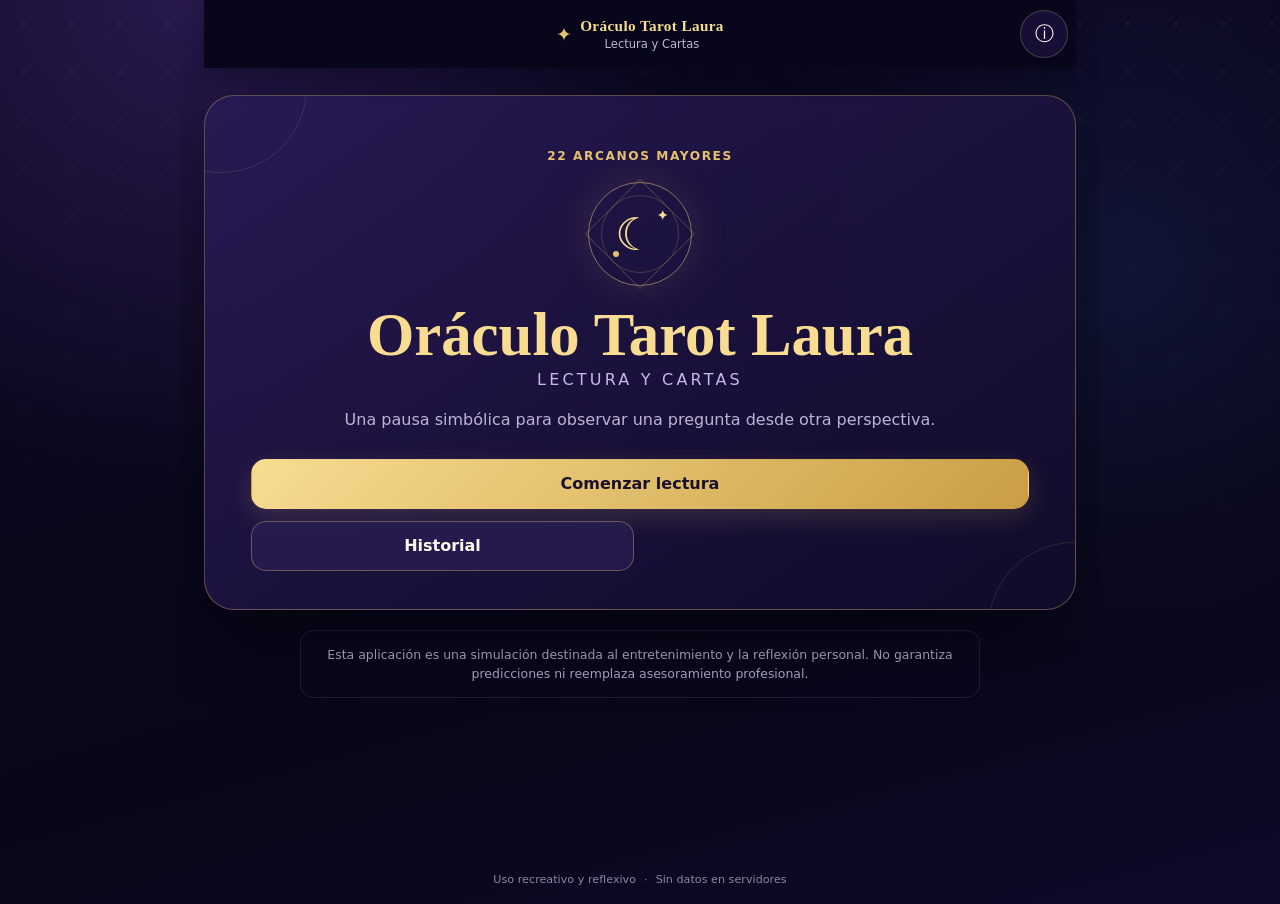
<file: index.html>
<!doctype html>
<html lang="es">
<head>
  <meta charset="utf-8">
  <meta name="viewport" content="width=device-width, initial-scale=1, viewport-fit=cover">
  <meta name="theme-color" content="#120c2f">
  <meta name="description" content="Simulador móvil de lecturas reflexivas con los 22 Arcanos Mayores.">
  <title>Oráculo Tarot Laura — Lectura y Cartas</title>
  <link rel="manifest" href="./manifest.webmanifest">
  <link rel="icon" href="./icons/icon.svg" type="image/svg+xml">
  <link rel="apple-touch-icon" href="./icons/icon-192.png">
  <link rel="stylesheet" href="./styles.css">
</head>
<body>
  <a class="skip-link" href="#main-content">Saltar al contenido</a>
  <div class="app-shell">
    <header class="topbar">
      <button class="icon-button header-slot-empty" id="back-button" type="button" aria-label="Volver" aria-hidden="true" tabindex="-1">←</button>
      <button class="brand-button" id="home-brand" type="button" aria-label="Ir al inicio">
        <span class="brand-mark" aria-hidden="true">✦</span>
        <span><strong>Oráculo Tarot Laura</strong><small>Lectura y Cartas</small></span>
      </button>
      <button class="icon-button" id="about-button" type="button" aria-label="Información de la aplicación">ⓘ</button>
    </header>

    <main id="main-content" tabindex="-1">
      <section class="screen active" id="screen-home" data-screen="home" aria-labelledby="home-title">
        <div class="hero-card">
          <span class="eyebrow">22 Arcanos Mayores</span>
          <div class="oracle-emblem" aria-hidden="true"><span>☾</span><i></i><b>✦</b></div>
          <h1 id="home-title">Oráculo Tarot Laura</h1>
          <p class="hero-subtitle">Lectura y Cartas</p>
          <p class="hero-copy">Una pausa simbólica para observar una pregunta desde otra perspectiva.</p>
          <div class="primary-actions">
            <button class="button button-primary" id="start-button" type="button">Comenzar lectura</button>
            <button class="button button-secondary" id="history-button" type="button">Historial</button>
            <button class="button button-ghost hidden" id="install-button" type="button">Instalar aplicación</button>
          </div>
        </div>
        <p class="disclaimer">Esta aplicación es una simulación destinada al entretenimiento y la reflexión personal. No garantiza predicciones ni reemplaza asesoramiento profesional.</p>
      </section>

      <section class="screen" id="screen-setup" data-screen="setup" aria-labelledby="setup-title" hidden>
        <div class="section-heading">
          <span class="step">Paso 1 de 2</span>
          <h2 id="setup-title">Elige tu tirada</h2>
          <p>Selecciona una forma de lectura y, si lo deseas, escribe una pregunta.</p>
        </div>

        <form id="reading-form" novalidate>
          <fieldset class="spread-options">
            <legend class="sr-only">Tipo de tirada</legend>
            <label class="spread-option">
              <input type="radio" name="spread" value="daily" checked>
              <span class="spread-icon" aria-hidden="true">Ⅰ</span>
              <span><strong>Carta del día</strong><small>Una carta y un mensaje general.</small></span>
            </label>
            <label class="spread-option">
              <input type="radio" name="spread" value="timeline">
              <span class="spread-icon three" aria-hidden="true">Ⅰ Ⅱ Ⅲ</span>
              <span><strong>Pasado, presente y futuro</strong><small>Tres perspectivas complementarias.</small></span>
            </label>
          </fieldset>

          <label class="question-field" for="question-input">
            <span><strong>Pregunta opcional</strong><small id="question-count">0 / 200</small></span>
            <textarea id="question-input" maxlength="200" rows="4" placeholder="Ej.: ¿Qué aspecto de esta situación conviene observar con más calma?"></textarea>
          </label>
          <p class="form-hint">Evita ingresar información personal sensible.</p>
          <button class="button button-primary" type="submit">Barajar las cartas</button>
        </form>
      </section>

      <section class="screen" id="screen-draw" data-screen="draw" aria-labelledby="draw-title" hidden>
        <div class="section-heading compact">
          <span class="step">Paso 2 de 2</span>
          <h2 id="draw-title">Elige <span id="remaining-count">una carta</span></h2>
          <p id="draw-instruction">Toca una carta boca abajo para revelarla.</p>
        </div>
        <div class="reading-context" id="reading-context" hidden></div>
        <div class="shuffle-status" id="shuffle-status" role="status" aria-live="polite">
          <span class="shuffle-orbit" aria-hidden="true">✦</span>
          <span>Barajando los 22 Arcanos Mayores…</span>
        </div>
        <div class="deck-grid shuffling" id="deck-grid" aria-label="Mazo de cartas boca abajo"></div>
        <div class="selection-progress" id="selection-progress" aria-live="polite"></div>
      </section>

      <section class="screen" id="screen-result" data-screen="result" aria-labelledby="result-title" hidden>
        <div class="section-heading compact">
          <span class="eyebrow">Lectura guardada en este dispositivo</span>
          <h2 id="result-title">Tu lectura</h2>
          <p id="result-date"></p>
        </div>
        <div id="result-question" class="result-question" hidden></div>
        <div class="result-cards" id="result-cards"></div>
        <div class="result-actions">
          <button class="button button-primary" id="new-reading-button" type="button">Nueva lectura</button>
          <button class="button button-secondary" id="share-reading-button" type="button">Compartir lectura</button>
          <button class="button button-secondary" id="result-home-button" type="button">Volver al inicio</button>
        </div>
        <p class="reflection-note">Las cartas ofrecen símbolos para reflexionar. Tú decides qué interpretación resulta útil para tu situación.</p>
      </section>

      <section class="screen" id="screen-history" data-screen="history" aria-labelledby="history-title" hidden>
        <div class="section-heading history-heading">
          <div>
            <span class="eyebrow">Guardado solo en este dispositivo</span>
            <h2 id="history-title">Historial</h2>
          </div>
          <button class="text-button danger hidden" id="clear-history-button" type="button">Borrar historial</button>
        </div>
        <div id="history-empty" class="empty-state" hidden>
          <span aria-hidden="true">☾</span>
          <h3>Aún no hay lecturas</h3>
          <p>Cuando completes una tirada, aparecerá aquí.</p>
          <button class="button button-primary" id="empty-start-button" type="button">Comenzar lectura</button>
        </div>
        <div class="history-list" id="history-list"></div>
      </section>

      <section class="screen" id="screen-detail" data-screen="detail" aria-labelledby="detail-title" hidden>
        <div class="section-heading compact">
          <span class="eyebrow">Lectura guardada</span>
          <h2 id="detail-title">Detalle</h2>
          <p id="detail-date"></p>
        </div>
        <div id="detail-question" class="result-question" hidden></div>
        <div class="result-cards" id="detail-cards"></div>
        <div class="result-actions detail-actions">
          <button class="button button-secondary" id="detail-share-button" type="button">Compartir lectura</button>
        </div>
      </section>
    </main>

    <footer><span>Uso recreativo y reflexivo</span><span aria-hidden="true">·</span><span>Sin datos en servidores</span></footer>
  </div>

  <dialog id="about-dialog" aria-labelledby="about-title" aria-modal="true">
    <div class="dialog-card">
      <button class="dialog-close" id="close-about-button" type="button" aria-label="Cerrar">×</button>
      <span class="dialog-symbol" aria-hidden="true">✦</span>
      <h2 id="about-title">Sobre esta aplicación</h2>
      <p><strong>Oráculo Tarot Laura</strong> es una simulación de tarot creada para entretenimiento y reflexión personal.</p>
      <p>Las interpretaciones son textos predefinidos, prudentes y no deterministas. No utiliza inteligencia artificial ni envía información a servidores.</p>
      <p>No reemplaza asesoramiento médico, psicológico, legal, financiero ni profesional.</p>
      <button class="button button-secondary" id="dialog-ok-button" type="button">Entendido</button>
    </div>
  </dialog>

  <dialog id="confirm-dialog" aria-labelledby="confirm-title" aria-modal="true">
    <form method="dialog" class="dialog-card compact-dialog">
      <h2 id="confirm-title">Eliminar historial</h2>
      <p id="confirm-message">Esta acción no se puede deshacer.</p>
      <div class="dialog-actions">
        <button class="button button-secondary" value="cancel">Cancelar</button>
        <button class="button button-danger" value="confirm">Eliminar</button>
      </div>
    </form>
  </dialog>

  <div class="toast" id="toast" role="status" aria-live="polite" aria-atomic="true"></div>
  <noscript>Esta aplicación necesita JavaScript para realizar las lecturas.</noscript>
  <script type="module" src="./js/app.js"></script>
</body>
</html>
</file>
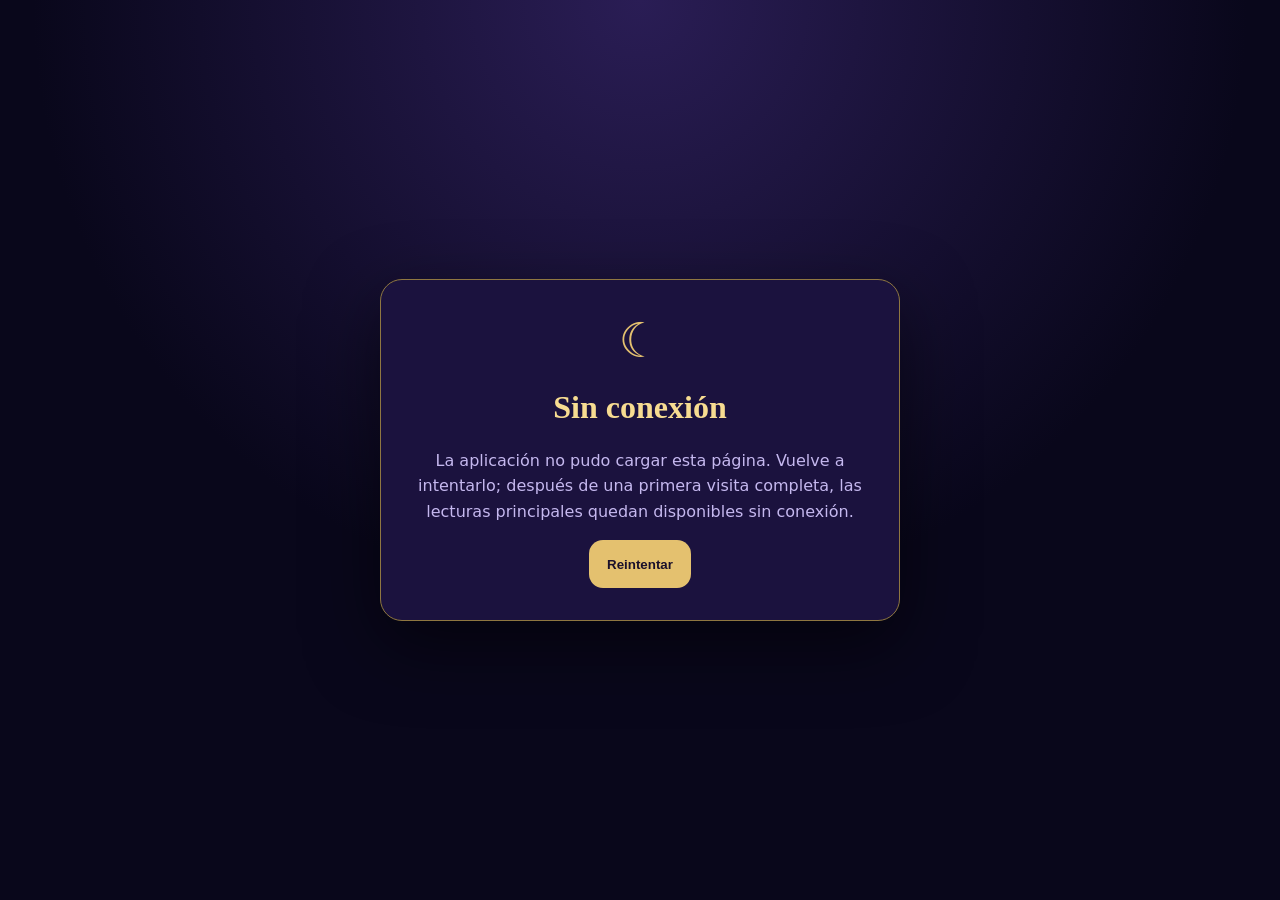
<file: offline.html>
<!doctype html>
<html lang="es">
<head>
  <meta charset="utf-8">
  <meta name="viewport" content="width=device-width, initial-scale=1">
  <meta name="theme-color" content="#120c2f">
  <title>Sin conexión — Oráculo Tarot Laura</title>
  <style>
    :root{color-scheme:dark}*{box-sizing:border-box}body{min-height:100vh;margin:0;display:grid;place-items:center;padding:24px;color:#fffaf0;background:radial-gradient(circle at top,#2a1d55,#09071b 55%);font-family:system-ui,sans-serif}.card{max-width:520px;padding:32px 24px;text-align:center;border:1px solid #8f7741;border-radius:22px;background:#1b123e;box-shadow:0 24px 70px #0008}.symbol{font-size:3rem;color:#e4c16f}h1{font-family:Georgia,serif;color:#f7dc91}p{line-height:1.6;color:#c5b8ef}button{min-height:48px;padding:12px 18px;border:0;border-radius:14px;background:#e4c16f;color:#1a102b;font-weight:700;cursor:pointer}
  </style>
</head>
<body><main class="card"><div class="symbol" aria-hidden="true">☾</div><h1>Sin conexión</h1><p>La aplicación no pudo cargar esta página. Vuelve a intentarlo; después de una primera visita completa, las lecturas principales quedan disponibles sin conexión.</p><button type="button" onclick="location.reload()">Reintentar</button></main></body>
</html>
</file>
<file: styles.css>
:root {
  color-scheme: dark;
  --bg: #09071b;
  --bg-soft: #120c2f;
  --panel: rgba(27, 18, 62, 0.86);
  --panel-solid: #1b123e;
  --panel-light: #2a1d55;
  --gold: #e4c16f;
  --gold-bright: #f7dc91;
  --lavender: #c5b8ef;
  --text: #fffaf0;
  --muted: #bdb5d4;
  --danger: #ff9f9f;
  --focus: #fff2b7;
  --radius: 22px;
  --shadow: 0 24px 70px rgba(0, 0, 0, 0.34);
  --android-safe-top: 0px;
  --android-safe-right: 0px;
  --android-safe-bottom: 0px;
  --android-safe-left: 0px;
  --safe-area-inset-top: max(env(safe-area-inset-top, 0px), var(--android-safe-top));
  --safe-area-inset-right: max(env(safe-area-inset-right, 0px), var(--android-safe-right));
  --safe-area-inset-bottom: max(env(safe-area-inset-bottom, 0px), var(--android-safe-bottom));
  --safe-area-inset-left: max(env(safe-area-inset-left, 0px), var(--android-safe-left));
}

* { box-sizing: border-box; }
html {
  width: 100%;
  max-width: 100%;
  background: var(--bg);
  scroll-behavior: smooth;
  scroll-padding-top: calc(76px + var(--safe-area-inset-top));
  scroll-padding-bottom: calc(56px + var(--safe-area-inset-bottom));
  overflow-x: hidden;
}
body {
  width: 100%;
  max-width: 100%;
  min-height: 100vh;
  min-height: 100dvh;
  margin: 0;
  padding-bottom: var(--safe-area-inset-bottom);
  overflow-x: hidden;
  color: var(--text);
  font-family: Georgia, 'Times New Roman', serif;
  background:
    radial-gradient(circle at 15% 0%, rgba(111, 65, 187, 0.28), transparent 35%),
    radial-gradient(circle at 88% 30%, rgba(41, 67, 142, 0.22), transparent 30%),
    linear-gradient(165deg, #0d0923 0%, #080617 66%, #100929 100%);
}
body::before {
  content: '';
  position: fixed;
  inset: 0;
  pointer-events: none;
  opacity: 0.2;
  background-image: radial-gradient(circle, rgba(255,255,255,.7) 0 1px, transparent 1.2px);
  background-size: 48px 48px;
  mask-image: linear-gradient(to bottom, #000, transparent 72%);
}
button, textarea, input { font: inherit; }
button, input, textarea, select, label, [role='button'] { -webkit-tap-highlight-color: transparent; }
button, .brand-mark, .icon-button, .spread-icon { -webkit-user-select: none; user-select: none; }
button { color: inherit; }
button:focus-visible, textarea:focus-visible, input:focus-visible, a:focus-visible {
  outline: 3px solid var(--focus);
  outline-offset: 3px;
}
button:disabled { cursor: not-allowed; opacity: .5; }
.hidden, [hidden] { display: none !important; }
.sr-only {
  position: absolute; width: 1px; height: 1px; padding: 0; margin: -1px;
  overflow: hidden; clip: rect(0,0,0,0); white-space: nowrap; border: 0;
}
.skip-link {
  position: fixed; left: 12px; top: -60px; z-index: 100; padding: 12px 16px;
  background: var(--gold); color: #16102c; border-radius: 10px; font-weight: 700;
}
.skip-link:focus { top: 12px; }
.app-shell {
  width: min(100%, 920px);
  min-height: 100vh;
  min-height: 100dvh;
  margin: 0 auto;
  padding: 0 calc(16px + var(--safe-area-inset-right)) 0 calc(16px + var(--safe-area-inset-left));
  overflow-x: clip;
}
.topbar {
  position: sticky; top: 0; z-index: 20; display: grid; grid-template-columns: 56px minmax(0, 1fr) 56px;
  align-items: center; min-width: 0; min-height: calc(68px + var(--safe-area-inset-top)); padding: calc(8px + var(--safe-area-inset-top)) 0 8px;
  background: rgba(9, 7, 27, .97);
  box-shadow: 0 8px 20px rgba(9, 7, 27, .42);
  backdrop-filter: blur(10px);
}
.brand-button { display: inline-flex; align-items: center; justify-content: center; gap: 8px; width: 100%; min-width: 0; min-height: 48px; padding: 6px; border: 0; background: transparent; cursor: pointer; overflow: hidden; }
.brand-button > span:last-child { min-width: 0; overflow: hidden; }
.brand-button strong, .brand-button small { display: block; min-width: 0; overflow: hidden; white-space: nowrap; text-overflow: ellipsis; }
.brand-button strong { color: var(--gold-bright); font-size: .95rem; letter-spacing: .025em; }
.brand-button small { margin-top: 2px; color: var(--muted); font-family: system-ui, sans-serif; font-size: .72rem; }
.brand-mark { color: var(--gold); font-size: 1.2rem; }
.icon-button { width: 48px; height: 48px; border: 1px solid rgba(228,193,111,.25); border-radius: 50%; background: rgba(27,18,62,.75); cursor: pointer; font-family: system-ui,sans-serif; font-size: 1.2rem; }
.header-slot-empty { visibility: hidden; pointer-events: none; }
main { min-width: 0; min-height: calc(100vh - 150px); min-height: calc(100dvh - 150px); padding-bottom: 48px; }
.screen { min-width: 0; scroll-margin-top: calc(76px + var(--safe-area-inset-top)); animation: screen-in .28s ease both; }
#screen-draw, #screen-result, #screen-detail { padding-bottom: 16px; }
.hero-card {
  position: relative; overflow: hidden; margin: clamp(18px, 3vh, 34px) auto 20px; padding: 36px 22px 28px;
  text-align: center; border: 1px solid rgba(228,193,111,.34); border-radius: 30px;
  background: linear-gradient(145deg, rgba(41,26,85,.92), rgba(17,12,43,.9)); box-shadow: var(--shadow);
}
.hero-card::before, .hero-card::after { content: ''; position: absolute; width: 170px; height: 170px; border: 1px solid rgba(228,193,111,.14); border-radius: 50%; }
.hero-card::before { top: -95px; left: -70px; }
.hero-card::after { right: -85px; bottom: -105px; }
.eyebrow, .step { color: var(--gold); font-family: system-ui,sans-serif; font-size: .76rem; font-weight: 750; letter-spacing: .13em; text-transform: uppercase; }
.oracle-emblem { position: relative; display: grid; place-items: center; width: 104px; height: 104px; margin: 18px auto; border: 1px solid rgba(228,193,111,.55); border-radius: 50%; color: var(--gold-bright); box-shadow: 0 0 40px rgba(228,193,111,.12); }
.oracle-emblem::before, .oracle-emblem::after { content: ''; position: absolute; inset: 12px; border: 1px solid rgba(228,193,111,.22); transform: rotate(45deg); }
.oracle-emblem::after { transform: rotate(0deg); border-radius: 50%; }
.oracle-emblem span { font-size: 2.8rem; transform: translateX(-5px); }
.oracle-emblem b { position: absolute; right: 23px; top: 25px; font-size: .8rem; }
.oracle-emblem i { position: absolute; width: 6px; height: 6px; left: 24px; bottom: 28px; background: var(--gold); border-radius: 50%; }
h1, h2, h3, p { margin-top: 0; }
h1 { margin-bottom: 4px; color: var(--gold-bright); font-size: clamp(2rem, 10vw, 3.5rem); line-height: 1.02; }
#home-title { white-space: normal; max-width: 100%; overflow: visible; text-wrap: balance; font-size: clamp(2.35rem, 11vw, 3.8rem); line-height: 1.02; }
h2 { margin-bottom: 10px; color: var(--gold-bright); font-size: clamp(1.65rem, 7vw, 2.45rem); line-height: 1.1; }
h3 { color: var(--gold-bright); }
.hero-subtitle { margin-bottom: 18px; color: var(--lavender); font-family: system-ui,sans-serif; font-size: 1rem; letter-spacing: .2em; text-transform: uppercase; }
.hero-copy, .section-heading p, .reflection-note { color: var(--muted); font-family: system-ui,sans-serif; line-height: 1.6; }
.primary-actions, .result-actions { display: grid; gap: 12px; margin-top: 26px; }
.button { min-width: 48px; min-height: 50px; padding: 13px 18px; border-radius: 15px; border: 1px solid transparent; cursor: pointer; font-family: system-ui,sans-serif; font-weight: 750; transition: transform .18s ease, border-color .18s ease, background .18s ease; }
.button:not(:disabled):active { transform: translateY(1px) scale(.99); }
.button-primary { color: #1a102b; background: linear-gradient(135deg, var(--gold-bright), #c99e43); box-shadow: 0 9px 26px rgba(228,193,111,.16); }
.button-secondary { border-color: rgba(228,193,111,.38); background: rgba(42,29,85,.75); }
.button-ghost { border-color: rgba(197,184,239,.25); background: transparent; color: var(--lavender); }
.button-danger { border-color: rgba(255,159,159,.45); background: rgba(110,24,50,.8); }
.disclaimer { max-width: 680px; margin: 18px auto 0; padding: 14px 16px; color: #a9a2bd; font-family: system-ui,sans-serif; font-size: .78rem; line-height: 1.55; text-align: center; border: 1px solid rgba(197,184,239,.12); border-radius: 14px; background: rgba(10,8,28,.5); }
.section-heading { padding: 24px 4px 20px; }
.section-heading.compact { padding-bottom: 12px; text-align: center; }
.section-heading h2 { margin-top: 8px; }
#reading-form { display: grid; gap: 18px; }
.spread-options { display: grid; gap: 12px; margin: 0; padding: 0; border: 0; }
.spread-option { position: relative; display: grid; grid-template-columns: 58px 1fr; gap: 14px; align-items: center; min-height: 94px; padding: 15px; border: 1px solid rgba(197,184,239,.18); border-radius: 18px; background: var(--panel); cursor: pointer; }
.spread-option:has(input:checked) { border-color: var(--gold); box-shadow: inset 0 0 0 1px rgba(228,193,111,.28), 0 10px 30px rgba(0,0,0,.18); }
.spread-option input { position: absolute; opacity: 0; }
.spread-icon { display: grid; place-items: center; min-width: 52px; height: 62px; color: var(--gold-bright); border: 1px solid rgba(228,193,111,.55); border-radius: 9px; background: linear-gradient(145deg,#3b2669,#171035); box-shadow: inset 0 0 0 4px rgba(228,193,111,.08); }
.spread-icon.three { font-size: .66rem; letter-spacing: .08em; }
.spread-option strong, .spread-option small { display: block; }
.spread-option strong { margin-bottom: 5px; color: var(--text); }
.spread-option small, .form-hint { color: var(--muted); font-family: system-ui,sans-serif; line-height: 1.45; }
.question-field { display: grid; gap: 10px; padding: 16px; border: 1px solid rgba(197,184,239,.18); border-radius: 18px; background: var(--panel); }
.question-field > span { display: flex; justify-content: space-between; gap: 14px; }
.question-field small { color: var(--muted); font-family: system-ui,sans-serif; }
textarea { width: 100%; resize: vertical; min-height: 112px; padding: 14px; color: var(--text); border: 1px solid rgba(197,184,239,.22); border-radius: 12px; background: rgba(7,5,22,.62); font-family: system-ui,sans-serif; line-height: 1.5; }
textarea::placeholder { color: #8d86a2; }
.form-hint { margin: -10px 4px 0; font-size: .78rem; }
.reading-context, .result-question { margin: 5px 0 18px; padding: 13px 16px; border-left: 3px solid var(--gold); border-radius: 0 12px 12px 0; background: rgba(42,29,85,.56); color: var(--lavender); font-family: system-ui,sans-serif; line-height: 1.5; }
.shuffle-status { display: flex; align-items: center; justify-content: center; gap: 10px; min-height: 44px; color: var(--lavender); font-family: system-ui,sans-serif; font-size: .86rem; }
.shuffle-orbit { display: inline-block; color: var(--gold); animation: orbit 1s linear infinite; }
.deck-grid { display: grid; grid-template-columns: repeat(4, minmax(0,1fr)); gap: 10px 7px; padding: 14px 0 28px; transition: opacity .2s ease; }
.deck-grid.shuffling, .deck-grid.selection-locked { pointer-events: none; }
.deck-grid.shuffling { opacity: .48; }
.deck-card { position: relative; min-width: 0; aspect-ratio: 2 / 3.25; padding: 0; border: 0; border-radius: 11px; background: transparent; perspective: 800px; cursor: pointer; }
.deck-card-inner { position: absolute; inset: 0; transform-style: preserve-3d; transition: transform .46s cubic-bezier(.2,.75,.25,1); }
.deck-card.revealed .deck-card-inner { transform: rotateY(180deg); }
.deck-face { position: absolute; inset: 0; overflow: hidden; border: 1px solid rgba(228,193,111,.48); border-radius: 10px; backface-visibility: hidden; background: #19103a; box-shadow: 0 8px 20px rgba(0,0,0,.28); }
.deck-front { transform: rotateY(180deg); }
.deck-face img { width: 100%; height: 100%; object-fit: cover; display: block; }
.deck-card:not(:disabled):hover .deck-face { border-color: var(--gold-bright); }
.deck-card.selected { animation: selected-rise .45s ease both; }
.deck-card.selected:disabled { opacity: 1; }
.deck-card.selected .deck-face { border-color: var(--gold-bright); box-shadow: 0 0 0 2px rgba(228,193,111,.3), 0 10px 28px rgba(228,193,111,.24); }
.deck-card:disabled:not(.selected) { opacity: .58; }
.deck-position-label { position: absolute; left: 4px; right: 4px; bottom: 5px; z-index: 4; min-height: 22px; padding: 4px 3px; overflow: hidden; color: #16102c; background: rgba(247,220,145,.94); border-radius: 6px; font-family: system-ui,sans-serif; font-size: clamp(.55rem, 2.5vw, .68rem); font-weight: 850; line-height: 1.05; text-align: center; text-overflow: ellipsis; white-space: nowrap; }
.selection-progress { display: grid; place-items: center; min-height: 54px; margin-bottom: 12px; padding: 9px 12px; color: var(--gold-bright); border: 1px solid rgba(228,193,111,.18); border-radius: 12px; background: rgba(27,18,62,.58); font-family: system-ui,sans-serif; font-weight: 700; line-height: 1.35; text-align: center; white-space: pre-line; }
.result-cards { display: grid; gap: 18px; }
.result-card { min-width: 0; display: grid; grid-template-columns: minmax(112px, 34%) 1fr; gap: 16px; padding: 16px; border: 1px solid rgba(228,193,111,.25); border-radius: 20px; background: var(--panel); box-shadow: 0 14px 40px rgba(0,0,0,.2); }
.result-card > div { min-width: 0; }
.result-card-image { width: 100%; max-width: 220px; margin: 0 auto; border-radius: 13px; border: 1px solid rgba(228,193,111,.42); box-shadow: 0 9px 26px rgba(0,0,0,.25); }
.position-label { display: inline-block; margin-bottom: 7px; color: var(--gold); font-family: system-ui,sans-serif; font-size: .7rem; font-weight: 800; letter-spacing: .12em; text-transform: uppercase; }
.result-card h3 { margin-bottom: 8px; font-size: 1.35rem; }
.card-number { color: var(--muted); font-family: system-ui,sans-serif; font-size: .78rem; }
.keyword-list { display: flex; flex-wrap: wrap; gap: 6px; margin: 10px 0 12px; padding: 0; list-style: none; }
.keyword-list li { padding: 5px 8px; color: var(--lavender); border: 1px solid rgba(197,184,239,.2); border-radius: 99px; background: rgba(7,5,22,.35); font-family: system-ui,sans-serif; font-size: .7rem; }
.interpretation { margin: 0; color: #e6e1f2; font-family: system-ui,sans-serif; font-size: .9rem; line-height: 1.58; }
.reflection-note { margin: 20px 0 0; padding: 15px; text-align: center; border: 1px solid rgba(197,184,239,.12); border-radius: 14px; font-size: .8rem; }
.history-heading { display: grid; grid-template-columns: minmax(0, 1fr) auto; align-items: end; gap: 12px; min-width: 0; }
.history-heading > div { min-width: 0; }
.text-button { min-height: 48px; padding: 8px 4px; border: 0; background: transparent; color: var(--lavender); cursor: pointer; font-family: system-ui,sans-serif; font-weight: 700; }
.text-button.danger { color: var(--danger); white-space: nowrap; }
.history-list { display: grid; gap: 12px; }
.history-item { display: grid; grid-template-columns: 1fr 48px; border: 1px solid rgba(197,184,239,.17); border-radius: 16px; background: var(--panel); overflow: hidden; }
.history-open { display: grid; gap: 5px; min-height: 86px; padding: 14px 16px; border: 0; background: transparent; text-align: left; cursor: pointer; }
.history-open strong { color: var(--gold-bright); }
.history-open small { color: var(--muted); font-family: system-ui,sans-serif; }
.history-summary { color: var(--lavender); font-family: system-ui,sans-serif; font-size: .79rem; overflow: hidden; white-space: nowrap; text-overflow: ellipsis; }
.history-delete { min-width: 48px; border: 0; border-left: 1px solid rgba(197,184,239,.12); background: rgba(113,31,56,.2); color: var(--danger); cursor: pointer; font-family: system-ui,sans-serif; font-size: 1.15rem; }
.empty-state { margin-top: 8vh; padding: 32px 20px; text-align: center; border: 1px dashed rgba(228,193,111,.28); border-radius: 22px; background: rgba(27,18,62,.55); }
.empty-state > span { display: block; color: var(--gold); font-size: 3rem; }
.empty-state p { color: var(--muted); font-family: system-ui,sans-serif; }
footer { display: flex; justify-content: center; flex-wrap: wrap; gap: 8px; padding: 28px 8px 18px; color: #8d86a2; font-family: system-ui,sans-serif; font-size: .7rem; }
dialog { width: min(calc(100% - 28px - var(--safe-area-inset-left) - var(--safe-area-inset-right)), 500px); max-height: calc(100dvh - 28px - var(--safe-area-inset-top) - var(--safe-area-inset-bottom)); overflow: auto; padding: 0; border: 1px solid rgba(228,193,111,.32); border-radius: 22px; color: var(--text); background: var(--panel-solid); box-shadow: var(--shadow); }
dialog::backdrop { background: rgba(3,2,12,.78); backdrop-filter: blur(5px); }
.dialog-card { position: relative; padding: 28px 22px 22px; text-align: center; }
.dialog-card p { color: var(--muted); font-family: system-ui,sans-serif; line-height: 1.55; }
.dialog-close { position: absolute; right: 10px; top: 10px; width: 48px; height: 48px; border: 0; background: transparent; cursor: pointer; font-size: 1.8rem; }
.dialog-symbol { display: block; margin-bottom: 8px; color: var(--gold); font-size: 2rem; }
.dialog-actions { display: grid; grid-template-columns: 1fr 1fr; gap: 10px; margin-top: 22px; }
.compact-dialog { text-align: left; }
.toast { position: fixed; left: 50%; bottom: calc(20px + var(--safe-area-inset-bottom)); z-index: 80; max-width: calc(100% - 32px); padding: 12px 16px; border: 1px solid rgba(228,193,111,.3); border-radius: 99px; background: #221647; color: var(--text); box-shadow: 0 10px 34px rgba(0,0,0,.35); font-family: system-ui,sans-serif; font-size: .82rem; transform: translate(-50%, 30px); opacity: 0; pointer-events: none; transition: .22s ease; }
.toast.visible { opacity: 1; transform: translate(-50%,0); }
noscript { display: block; padding: 20px; color: white; background: #6d1f35; font-family: system-ui,sans-serif; }

@keyframes screen-in { from { opacity: 0; transform: translateY(8px); } to { opacity: 1; transform: none; } }
@keyframes orbit { to { transform: rotate(360deg); } }
@keyframes selected-rise { 50% { transform: translateY(-7px); } }

@media (min-width: 520px) {
  .app-shell { padding-left: calc(24px + var(--safe-area-inset-left)); padding-right: calc(24px + var(--safe-area-inset-right)); }
  .hero-card { padding: 50px 46px 38px; }
  .primary-actions { grid-template-columns: 1fr 1fr; }
  .primary-actions .button-primary, .primary-actions .button-ghost { grid-column: 1 / -1; }
  .spread-options { grid-template-columns: 1fr 1fr; }
  .deck-grid { grid-template-columns: repeat(6, minmax(0,1fr)); gap: 12px 9px; }
  .result-actions { grid-template-columns: 1fr 1fr; }
}
@media (min-width: 760px) {
  .deck-grid { grid-template-columns: repeat(8, minmax(0,1fr)); }
  .result-cards.timeline { grid-template-columns: repeat(3, 1fr); }
  .result-cards.timeline .result-card { grid-template-columns: 1fr; }
}
@media (max-width: 380px) {
  .app-shell { padding-left: calc(10px + var(--safe-area-inset-left)); padding-right: calc(10px + var(--safe-area-inset-right)); }
  .deck-grid { gap: 7px 5px; }
  .result-card { grid-template-columns: 96px 1fr; gap: 12px; padding: 12px; }
  .interpretation { font-size: .84rem; }
}
@media (prefers-reduced-motion: reduce) {
  *, *::before, *::after { scroll-behavior: auto !important; animation-duration: .01ms !important; animation-iteration-count: 1 !important; transition-duration: .01ms !important; }
}
</file>
